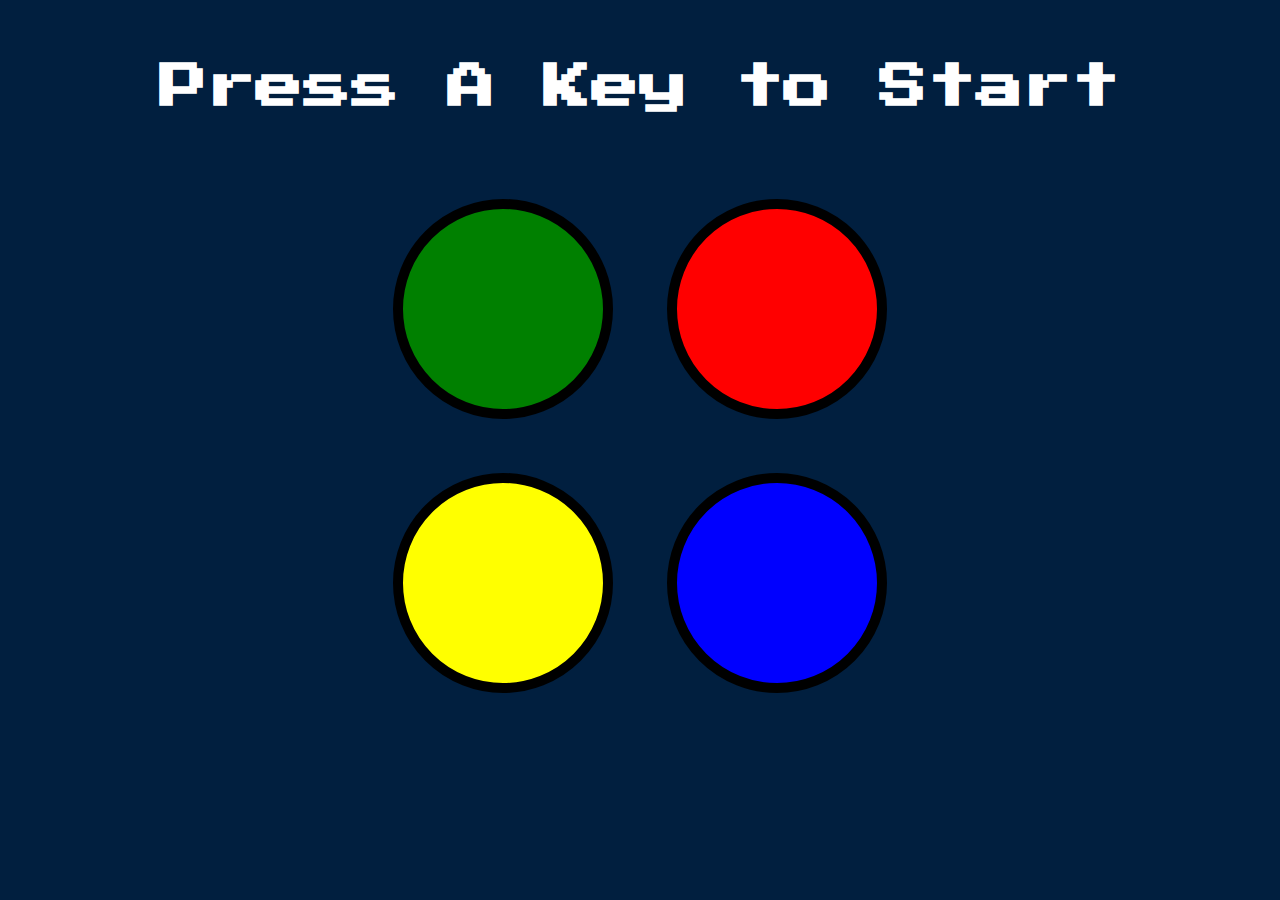
<file: index.html>
<!DOCTYPE html>
<html lang="en" dir="ltr">

<head>
  <meta charset="utf-8">
  <title>Simon Game by Pratham</title>
  <link rel="stylesheet" href="styles.css">
  <link rel="icon" href="SimonGameIcon.ico">
  <link rel="preconnect" href="https://fonts.googleapis.com">
  <link rel="preconnect" href="https://fonts.gstatic.com" crossorigin>
  <link
    href="https://fonts.googleapis.com/css2?family=Orbitron:wght@400;500;600;700;800;900&family=Press+Start+2P&display=swap"
    rel="stylesheet">
  </head>

  <body>
    <h1 id="level-title">Press A Key to Start</h1>
    <div class="container">
      <div lass="row">
  
        <div type="button" id="green" class="btn green">
  
        </div>
  
        <div type="button" id="red" class="btn red">
  
        </div>
      </div>
  
      <div class="row">
  
        <div type="button" id="yellow" class="btn yellow">
  
        </div>
        <div type="button" id="blue" class="btn blue">
  
        </div>
  
      </div>
  
    </div>
  
  <script src="https://ajax.googleapis.com/ajax/libs/jquery/3.6.4/jquery.min.js"></script>
  <script src="index.js" charset="utf-8"></script>

</body>

</html>
</file>
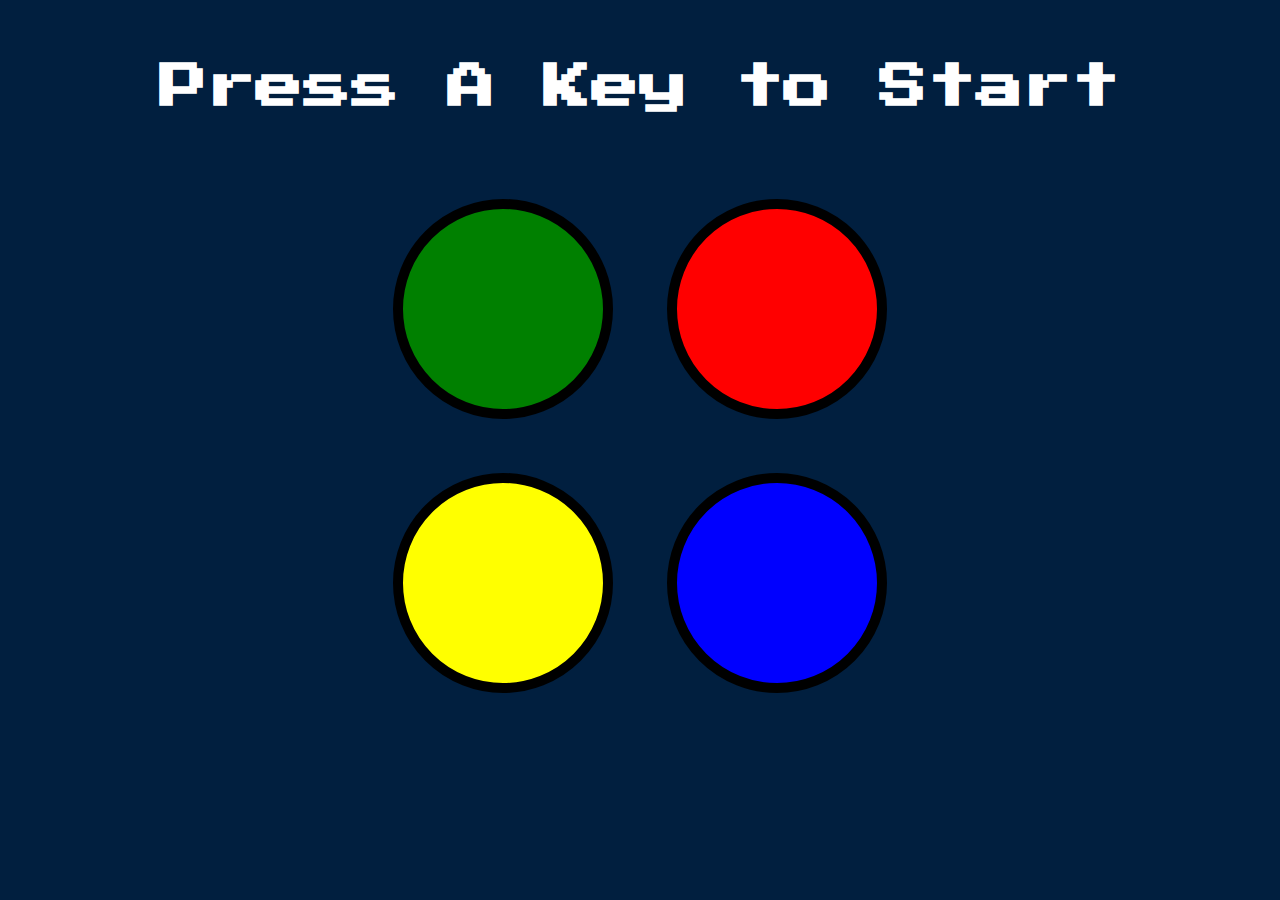
<file: Simon Game/index.html>
<!DOCTYPE html>
<html lang="en" dir="ltr">

<head>
  <meta charset="utf-8">
  <title>Simon Game by Pratham</title>
  <link rel="stylesheet" href="/Simon Game/styles.css">
  <link rel="icon" href="/Simon Game/SimonGameIcon.ico">
  <link rel="preconnect" href="https://fonts.googleapis.com">
  <link rel="preconnect" href="https://fonts.gstatic.com" crossorigin>
  <link
    href="https://fonts.googleapis.com/css2?family=Orbitron:wght@400;500;600;700;800;900&family=Press+Start+2P&display=swap"
    rel="stylesheet">
  </head>

  <body>
    <h1 id="level-title">Press A Key to Start</h1>
    <div class="container">
      <div lass="row">
  
        <div type="button" id="green" class="btn green">
  
        </div>
  
        <div type="button" id="red" class="btn red">
  
        </div>
      </div>
  
      <div class="row">
  
        <div type="button" id="yellow" class="btn yellow">
  
        </div>
        <div type="button" id="blue" class="btn blue">
  
        </div>
  
      </div>
  
    </div>
  
  <script src="https://ajax.googleapis.com/ajax/libs/jquery/3.6.4/jquery.min.js"></script>
  <script src="/Simon Game/index.js" charset="utf-8"></script>

</body>

</html>
</file>
<file: styles.css>
body {
  text-align: center;
  background-color: #011F3F;

}

#level-title {
  font-family: 'Press Start 2P', cursive;
  font-size: 3rem;
  margin: 5%;
  color: #ffffff;
}

.container {
  display: block;
  width: 50%;
  margin: auto;
}

.btn {
  margin: 25px;
  display: inline-block;
  height: 200px;
  width: 200px;
  border: 10px solid black;
  border-radius: 50%;
  /* changed from 20% to 50% to make the buttons circle-shaped */
  cursor: pointer;
}

.btn:hover {
  opacity: 1;
}

.game-over {
  background-color: red;
  opacity: 0.8;
}

.red {
  background-color: red;
}

.green {
  background-color: green;
}

.blue {
  background-color: blue;
}

.yellow {
  background-color: yellow;
}

.pressed {
  box-shadow: 0 0 20px white;
  background-color: grey;
}
</file>
<file: Simon Game/styles.css>
body {
  text-align: center;
  background-color: #011F3F;

}

#level-title {
  font-family: 'Press Start 2P', cursive;
  font-size: 3rem;
  margin: 5%;
  color: #ffffff;
}

.container {
  display: block;
  width: 50%;
  margin: auto;
}

.btn {
  margin: 25px;
  display: inline-block;
  height: 200px;
  width: 200px;
  border: 10px solid black;
  border-radius: 50%;
  /* changed from 20% to 50% to make the buttons circle-shaped */
  cursor: pointer;
}

.btn:hover {
  opacity: 1;
}

.game-over {
  background-color: red;
  opacity: 0.8;
}

.red {
  background-color: red;
}

.green {
  background-color: green;
}

.blue {
  background-color: blue;
}

.yellow {
  background-color: yellow;
}

.pressed {
  box-shadow: 0 0 20px white;
  background-color: grey;
}
</file>
